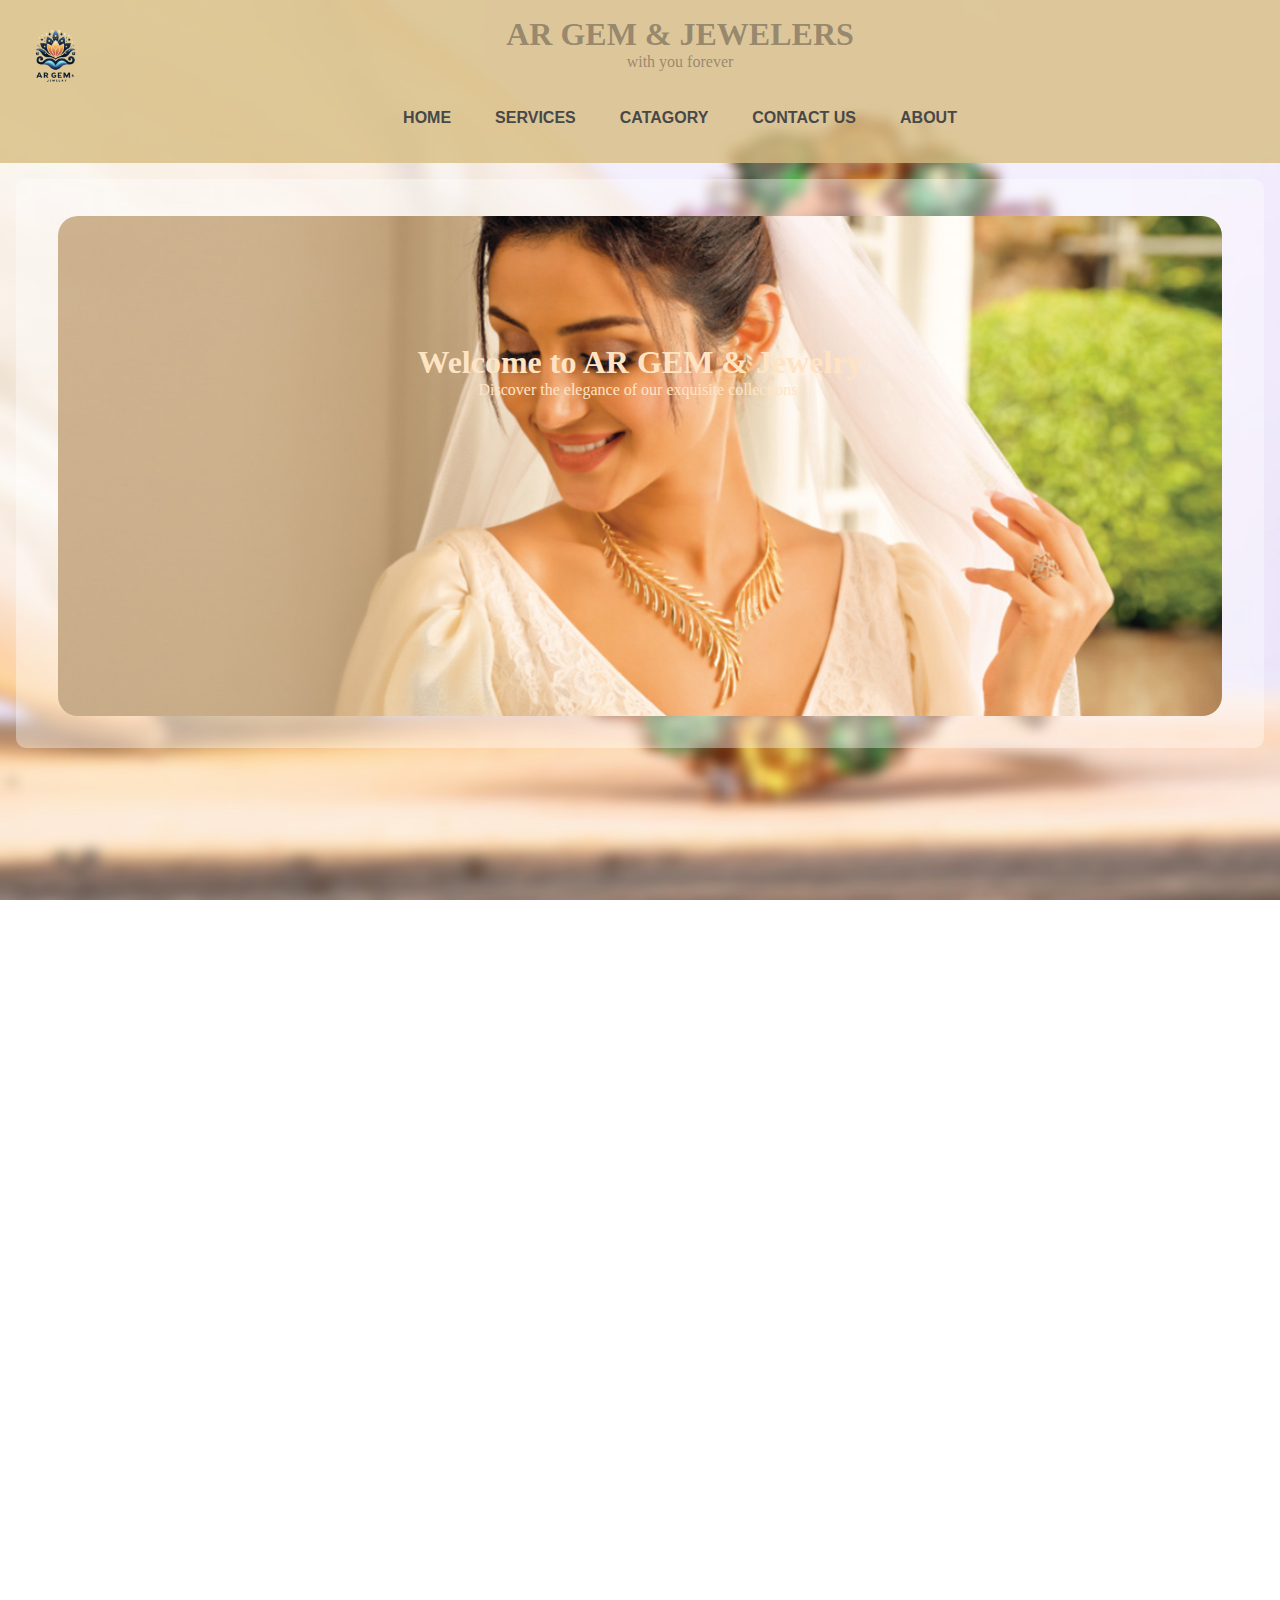
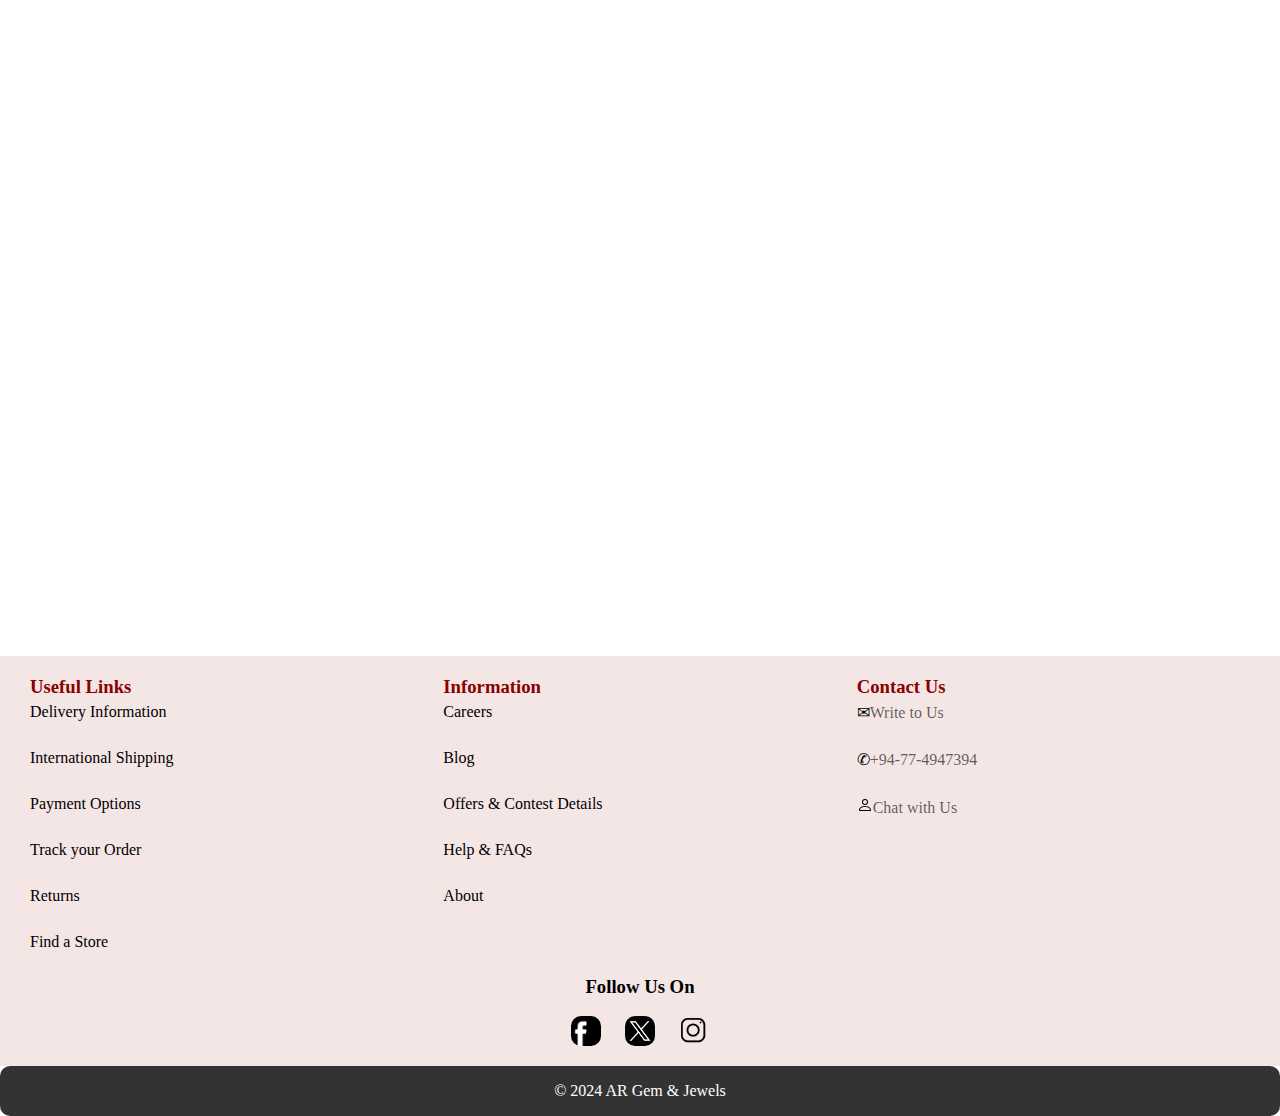
<file: html/index.html>
<!DOCTYPE html>
<html>
    <head>
        <meta charset="UTF-8">
        <meta name="viewport" content="width=device-width, initial-scale=1.0" >

        <title>Exclusive collactions</title>
        <link rel="icon" href="IMG/AR GEM & Jewelry.png">
        <link rel="stylesheet" href="styles/styles.css">


</head>

<body>
    <header><a href="index.html">
        <img class="logo" src="IMG/AR GEM & Jewelry2.PNG" width="80" height="80" ></a>
     <h1><a class="headlink" href="index.html"> AR GEM & JEWELERS</a></h1>
     <p> with you forever</p>
     <br>
     <nav>
        <div class="hamburger-menu" onclick="toggleMenu()">☰</div>
        <div class="menu">
    <div class="tt"><b>
        <a class="menue" href="index.html">HOME </a>
        <a class="menue" href="services.html">SERVICES</a>
        <a class="menue" href="cato.html">CATAGORY</a>
        <a class="menue" href="contact.html">CONTACT US</a>
        <a class="menue" href="about.html">ABOUT</a></b>
    </div>


    
          
    </div>
    </nav>
            </header>
            <section class="hmall">
            <section class="homepg">
                <h1>Welcome to AR GEM & Jewelry</h1>
                <p>Discover the elegance of our exquisite collections.</p>

            </section>
            </section>
            <section class="hmall">
                <section class="hmall" id="items"><b>
                    <section class="abc">
                    <div class="options">
                        <img src="IMG/ring2.jpg">
                        <h2>Rings</h2>
                        <p>Timeless elegance.</p>
                        <a href="https://www.kalyanjewellers.net/categories/rings.php"  target="_blank">LEARN MORE</a>
                    </div>
                    <div class="options">
                        <img src="IMG/necle1.jpg" alt="Bracelets">
                        <h2>Necklaces</h2>
                        <p>Bold, refined luxury.</p>
                        <a href="https://www.kalyanjewellers.net/Jewellery/Necklace/"  target="_blank">LEARN MORE</a>
                    </div>

                    <div class="options">
                        <img src="IMG/ear.jpg" alt="Bracelets">
                        <h2>Ear Rings</h2>
                        <p>Enhance your beauty</p>
                        <a href="https://us.pandora.net/en/earrings/earrings/#navigation"  target="_blank">LEARN MORE</a>
                    </div>


                    <div class="options">
                        <img src="IMG/shopall.jpg" alt="brid jpg">
                        <h2>shop all</h2>
                        <p></p><br>
                        <a href="cato.html" target="_blank">EXPLOAR ALL</a>
                    </div>
                    </section></b>
                </section>
            </section>
            
            



            <section class="upperfoot">
    
                <section id="collections2"><a class="a2" href="cato.html">
                    <h2>Our Collections</h2></a>
                
                </section>
            
                <section id="services"><a class="a2" href="services.html">
                    <h2>Services</h2></a>
                    <!-- Services information here -->
                </section>
            
                <section id="contact"><a class="a2" href="contact.html">
                    <h2>Contact Us </h2> </a>
                    
                </section>
                </section>




    <div class="footer2">
        <div class="footer-column">
            <h3>Useful Links</h3>
            <ul>
                <li><a href="#" class="hov">Delivery Information</a></li><br>
                <li><a href="#"class="hov">International Shipping</a></li><br>
                <li><a href="#"class="hov">Payment Options</a></li><br>
                <li><a href="#"class="hov">Track your Order</a></li><br>
                <li><a href="#"class="hov">Returns</a></li><br>
                <li><a href="https://www.google.lk/search?q=jewellery+shops+in+sri+lanka&sca_esv=34e05643fe6f2863&sxsrf=ADLYWIKlvpkDbu3PENb4OrTQDhilzeX4jQ%3A1733428943898&source=hp&ei=zwZSZ4rpNMS5seMP26zxsQY&iflsig=AL9hbdgAAAAAZ1IU34Co8vzGs9GIa9bJzq5sE6fzNObU&oq=jew&gs_lp=[base64]&sclient=gws-wiz"   target="_blank" class="hov">Find a Store</a></li>
            </ul>
        </div>
        <div class="footer-column">
            <h3>Information</h3>
            <ul>
                <li><a href="#" class="hov">Careers</a></li><br>
                <li><a href="about.html" class="hov">Blog</a></li><br>
                <li><a href="cato.html" class="hov">Offers & Contest Details</a></li><br>
                <li><a href="contact.html" class="hov">Help & FAQs</a></li><br>
                <li><a href="about.html"class="hov">About </a></li>
            </ul>
        </div>
        <div class="footer-column contact-info">
            <h3>Contact Us</h3>
            <div>✉<a href="mailto:m.i.abdulrahmanar@gmail.com">Write to Us</a></div><br>
            <div>✆<a href="tel:+94774947394">+94-77-4947394</a></div><br>
            <div><svg xmlns="http://www.w3.org/2000/svg" width="16" height="16" fill="currentColor" class="bi bi-person" viewBox="0 0 16 16">
                <path d="M8 8a3 3 0 1 0 0-6 3 3 0 0 0 0 6m2-3a2 2 0 1 1-4 0 2 2 0 0 1 4 0m4 8c0 1-1 1-1 1H3s-1 0-1-1 1-4 6-4 6 3 6 4m-1-.004c-.001-.246-.154-.986-.832-1.664C11.516 10.68 10.289 10 8 10s-3.516.68-4.168 1.332c-.678.678-.83 1.418-.832 1.664z"/>
              </svg><a href="https://wa.me/qr/WGHHO5CZQVMCH1" target="_blank">Chat with Us</a></div><br>
        </div>
     
    </div>
    <div class="social-media1">
        <h3>Follow Us On</h3><br>
        <a href="https://www.facebook.com/share/1TshUhyvDM/?mibextid=kFxxJD" target="_blank"><img src="IMG/fb.jpg" alt="Facebook"></a>
        <a href="https://www.threads.net/@abdul_rahman_ibrahm?igshid=MGUxYzgxM2YwYQ==" target="_blank"><img src="IMG/twirt.jpg" alt="Twitter"></a>
        <a href="https://www.instagram.com/abdul_rahman_ibrahm/" target="_blank"><img src="IMG/insta icon.png" alt="Instagram"></a>
    </div>
                        
            <footer>
                <p>© 2024 AR Gem & Jewels</p>
            </footer>
            <script src="jawascripts/script.js"></script>  
        </body>
</html>
</file>
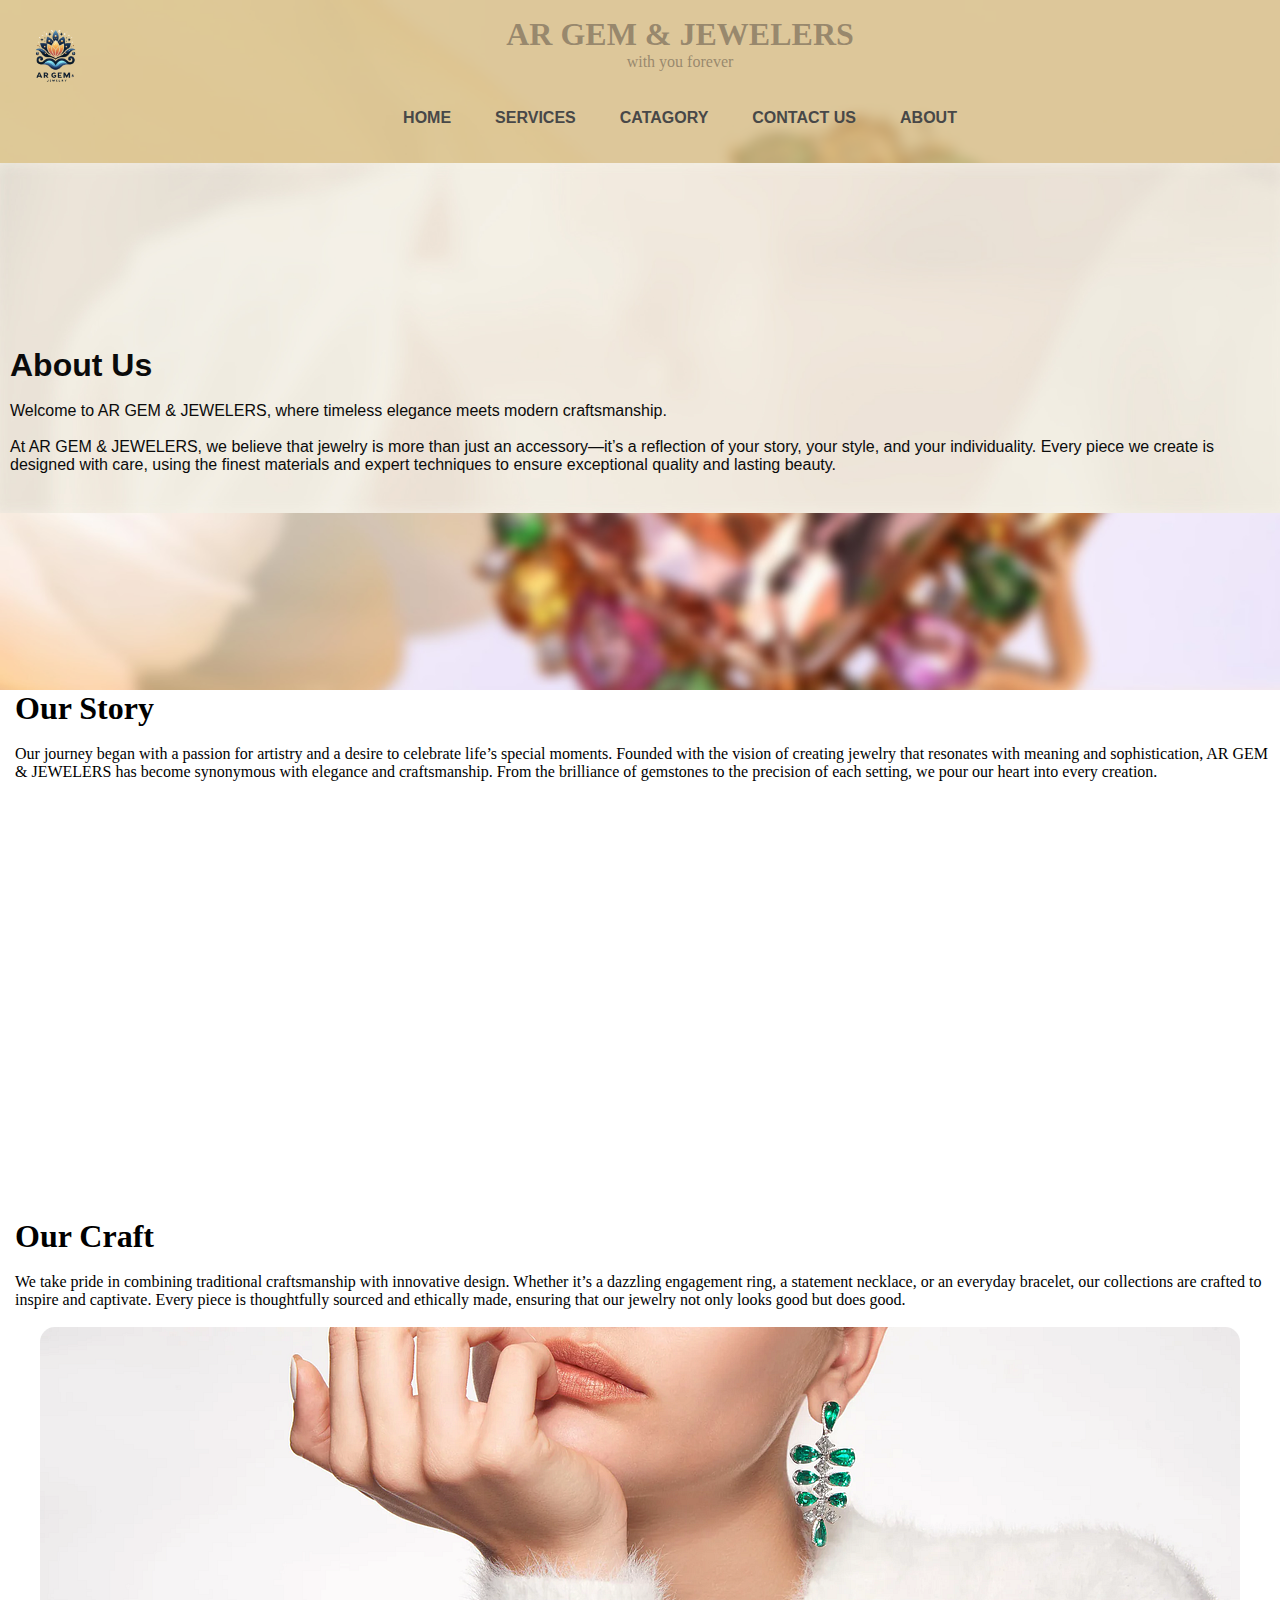
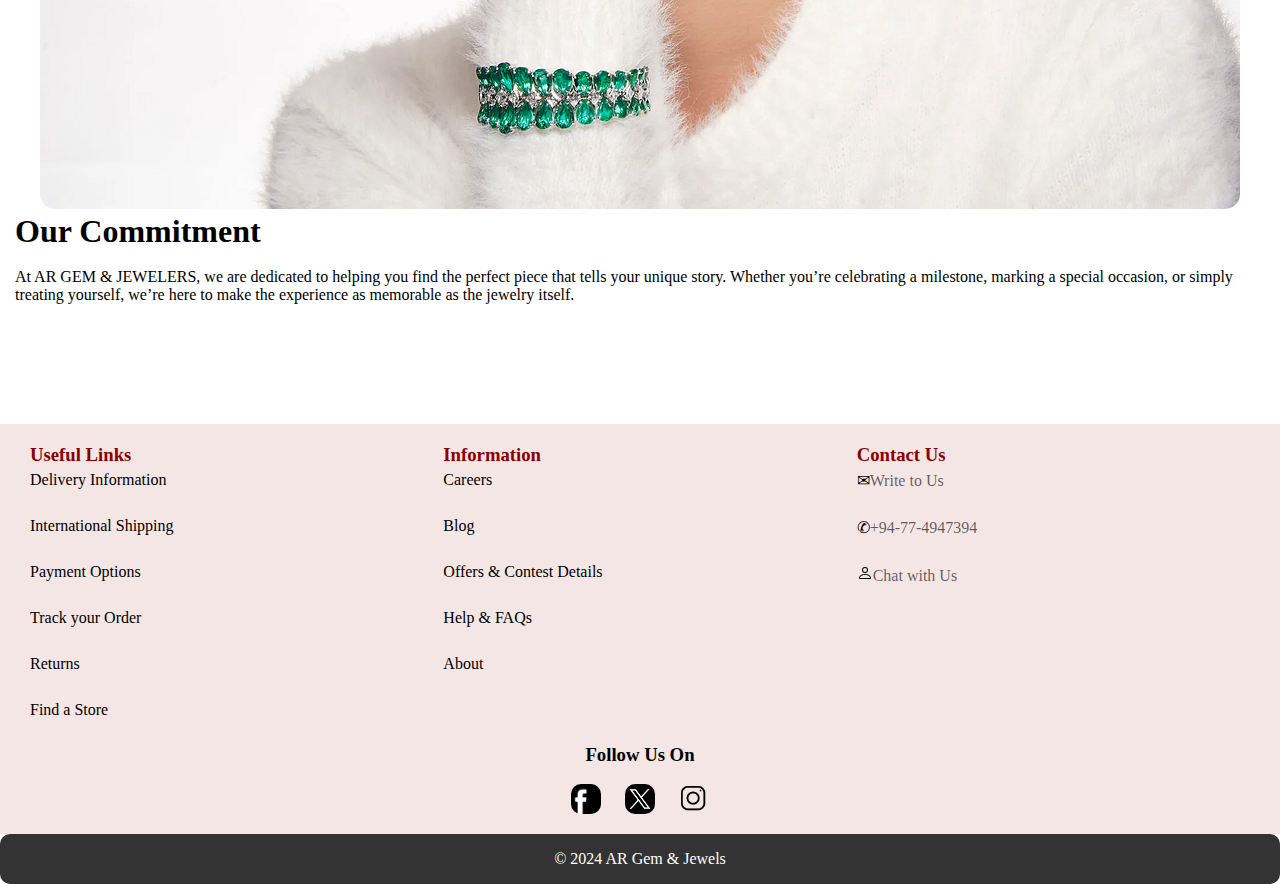
<file: html/about.html>
<!DOCTYPE html>
<html>
    <head>
         <meta charset="UTF-8">
        <meta name="viewport" content="width=device-width, initial-scale=1.0" >

        <title>
            Exclusive Collections
        </title>
        <link rel="stylesheet" href="styles/styles.css">
        <link rel="icon" href="IMG/AR GEM & Jewelry.png">

    </head>

        <body>
            <header><a href="index.html">
                <img class="logo" src="IMG/AR GEM & Jewelry2.PNG" width="80" height="80"></a>
                <h1><a class="headlink" href="index.html"> AR GEM & JEWELERS</a></h1>
                <p> with you forever</p>
                <br>
                <nav>
                    <div class="hamburger-menu" onclick="toggleMenu()">☰</div>
                    <div class="menu">
                <div class="tt"><b>
                    <a class="menue" href="index.html">HOME </a>
                    <a class="menue" href="services.html">SERVICES</a>
                    <a class="menue" href="cato.html">CATAGORY</a>
                    <a class="menue" href="contact.html">CONTACT US</a>
                    <a class="menue" href="about.html">ABOUT</a></b>
                </div>
                      
                </div>
                </nav>
            </header>


            <div><img src="IMG/Product-Category-Banner-1920x533-1.jpg" height="350px"
                width="100%">
                <section class="aboutcont">
                    <h1 style="
                    margin-top: 10px;">About Us
                    </h1><br>
                    
                    <p >Welcome to AR GEM & JEWELERS, where timeless elegance meets modern craftsmanship.
                    </p><br>
                    <p>
                        At AR GEM & JEWELERS, we believe that jewelry is more than just an accessory—it’s a reflection of your story, your style, and your individuality. Every piece we create is designed with care, using the finest materials and expert techniques to ensure exceptional quality and lasting beauty.

                    </p>
                </section></div><br><br>

                <section class="aboutstory">

                    <h1>
                        Our Story

                    </h1><br>
                    <p>
                        Our journey began with a passion for artistry and a desire to celebrate life’s special moments.
                         Founded with the vision of creating jewelry that resonates with meaning and sophistication, AR GEM & JEWELERS has become synonymous with elegance and craftsmanship. From the brilliance of gemstones to the precision of each setting, we pour our heart into every creation.

                    </p><br>
                    <div class="yt">
                    <iframe  width="760" height="415" src="https://www.youtube.com/embed/ZVOk684P_9g?si=Ivavuz2HLyU8yBX6" title="YouTube video player" frameborder="0" allow="accelerometer; autoplay; clipboard-write; encrypted-media; gyroscope; picture-in-picture; web-share" referrerpolicy="strict-origin-when-cross-origin" allowfullscreen></iframe>
               <br></div>


                    <h1>
                        Our Craft

                    </h1><br>
                    <p>We take pride in combining traditional craftsmanship with innovative design. Whether it’s a dazzling engagement ring, a statement necklace, or an everyday bracelet, our collections are crafted to inspire and captivate. Every piece is thoughtfully sourced and ethically made, ensuring that our jewelry not only looks good but does good.
                    </p><br><div class="ourcraft">
                    <img src="IMG/b.png" style="border-radius: 15px;">
                    </div>

                    <h1>
                        Our Commitment

                    </h1><br>
                    <p>
                        At AR GEM & JEWELERS, we are dedicated to helping you find the perfect piece that tells your unique story. Whether you’re celebrating a milestone, marking a special occasion, or simply treating yourself, we’re here to make the experience as memorable as the jewelry itself.
                        
                        
                    </p><br><br>
                </section>

                </section>



           
            <section class="upperfoot">
    
                <section id="collections2"><a class="a2" href="cato.html">
                    <h2>Our Collections</h2></a>
                
                </section>
            
                <section id="services"><a class="a2" href="services.html">
                    <h2>Services</h2></a>
                    <!-- Services information here -->
                </section>
            
                <section id="contact"><a class="a2" href="contact.html">
                    <h2>Contact Us </h2> </a>
                    
                </section>
                </section>


                <div class="footer2">
                    <div class="footer-column">
                        <h3>Useful Links</h3>
                        <ul>
                            <li><a href="#" class="hov">Delivery Information</a></li><br>
                            <li><a href="#"class="hov">International Shipping</a></li><br>
                            <li><a href="#"class="hov">Payment Options</a></li><br>
                            <li><a href="#"class="hov">Track your Order</a></li><br>
                            <li><a href="#"class="hov">Returns</a></li><br>
                            <li><a href="#"class="hov">Find a Store</a></li>
                        </ul>
                    </div>
                    <div class="footer-column">
                        <h3>Information</h3>
                        <ul>
                            <li><a href="#" class="hov">Careers</a></li><br>
                            <li><a href="about.html" class="hov">Blog</a></li><br>
                            <li><a href="cato.html" class="hov">Offers & Contest Details</a></li><br>
                            <li><a href="contact.html" class="hov">Help & FAQs</a></li><br>
                            <li><a href="index.html"class="hov">About </a></li>
                        </ul>
                    </div>
                    <div class="footer-column contact-info">
                        <h3>Contact Us</h3>
                        <div>✉<a href="mailto:m.i.abdulrahmanar@gmail.com">Write to Us</a></div><br>
                        <div>✆<a href="tel:+94774947394">+94-77-4947394</a></div><br>
                        <div><svg xmlns="http://www.w3.org/2000/svg" width="16" height="16" fill="currentColor" class="bi bi-person" viewBox="0 0 16 16">
                            <path d="M8 8a3 3 0 1 0 0-6 3 3 0 0 0 0 6m2-3a2 2 0 1 1-4 0 2 2 0 0 1 4 0m4 8c0 1-1 1-1 1H3s-1 0-1-1 1-4 6-4 6 3 6 4m-1-.004c-.001-.246-.154-.986-.832-1.664C11.516 10.68 10.289 10 8 10s-3.516.68-4.168 1.332c-.678.678-.83 1.418-.832 1.664z"/>
                          </svg><a href="https://wa.me/qr/WGHHO5CZQVMCH1" target="_blank">Chat with Us</a></div><br>
                    </div>
                 
                </div>
    <div class="social-media1">
        <h3>Follow Us On</h3><br>
        <a href="https://www.facebook.com/share/1TshUhyvDM/?mibextid=kFxxJD" target="_blank"><img src="IMG/fb.jpg" alt="Facebook"></a>
        <a href="https://www.threads.net/@abdul_rahman_ibrahm?igshid=MGUxYzgxM2YwYQ==" target="_blank"><img src="IMG/twirt.jpg" alt="Twitter"></a>
        <a href="https://www.instagram.com/abdul_rahman_ibrahm/" target="_blank"><img src="IMG/insta icon.png" alt="Instagram"></a>
    </div>
            
            <footer>
                <p>© 2024 AR Gem & Jewels</p>
            </footer>
        
           <script src="jawascripts/script.js"></script>    
        </body>

</html>
</file>
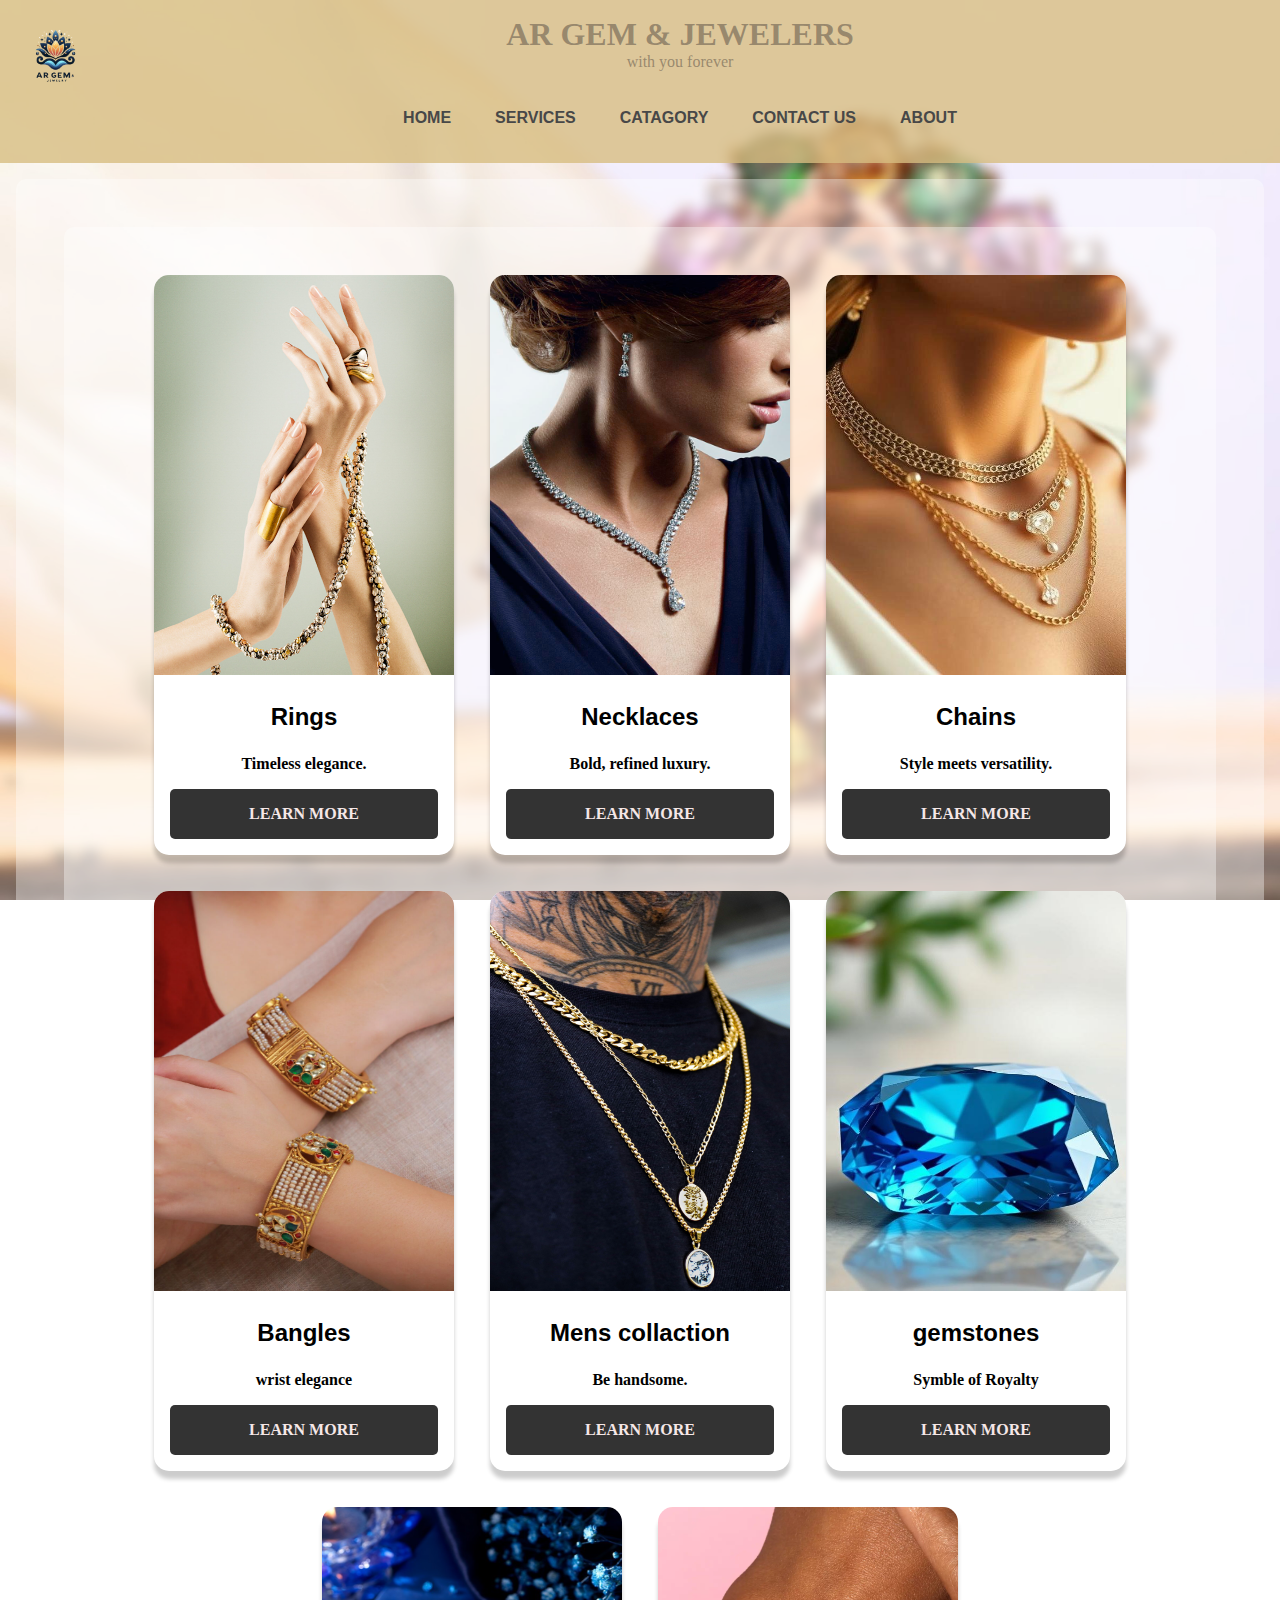
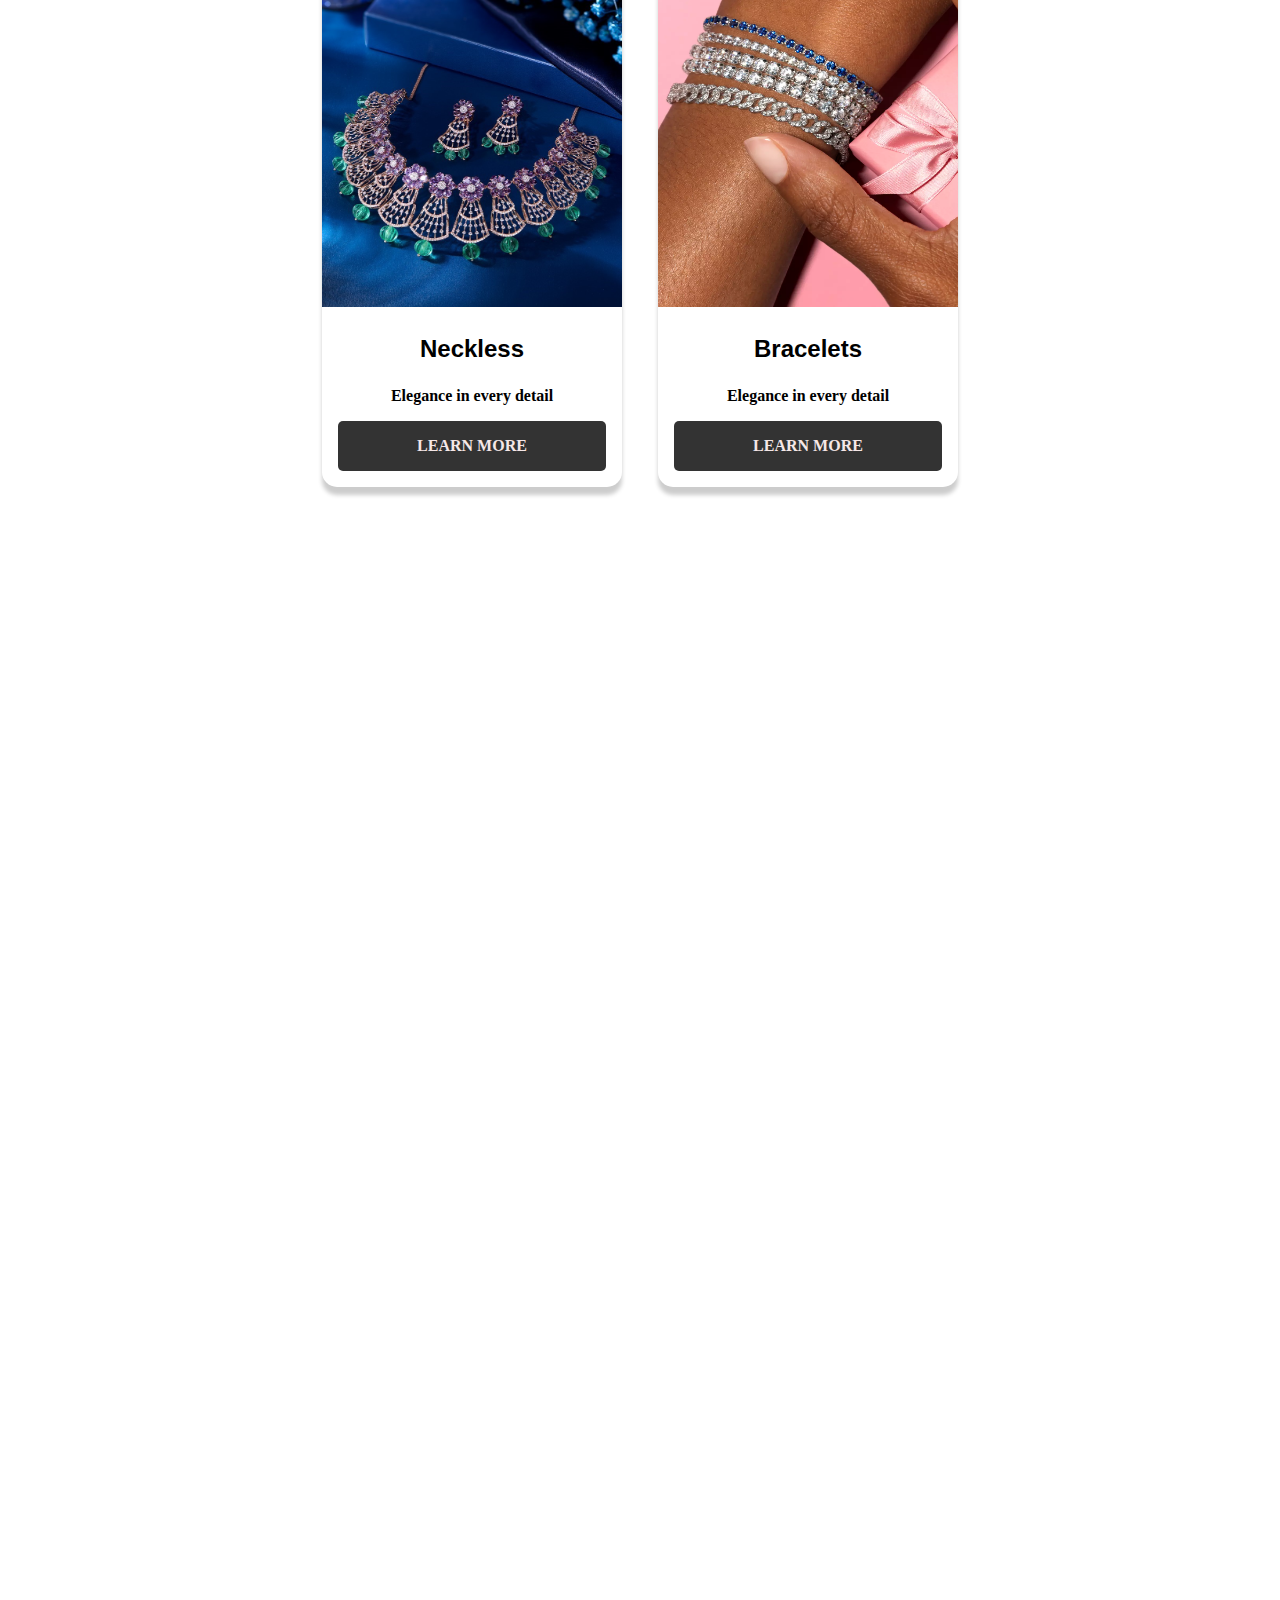
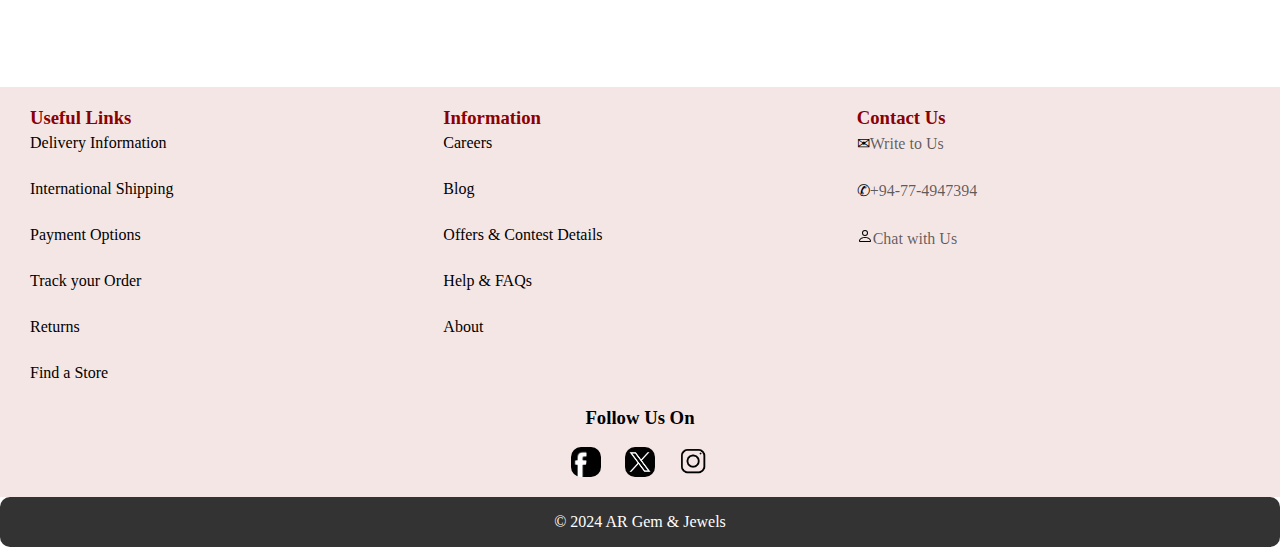
<file: html/cato.html>
<!DOCTYPE html>
<html>
    <head>
        <meta charset="UTF-8">
        <meta name="viewport" content="width=device-width, initial-scale=1.0" >

        <title>
            Exclusive Collections
        </title>
        <link rel="icon" href="IMG/AR GEM & Jewelry.png">
        <link rel="stylesheet" href="styles/styles.css">

        </head>

        <body>
            <header><a href="index.html">
                <img class="logo" src="IMG/AR GEM & Jewelry2.PNG" width="80" height="80"></a>
                <h1><a class="headlink" href="index.html"> AR GEM & JEWELERS</a></h1>
                <p> with you forever</p>
                <br>
                <nav>
                    <div class="hamburger-menu" onclick="toggleMenu()">☰</div>
                    <div class="menu">
                <div class="tt"><b>
                    <a class="menue" href="index.html">HOME </a>
                    <a class="menue" href="services.html">SERVICES</a>
                    <a class="menue" href="cato.html">CATAGORY</a>
                    <a class="menue" href="contact.html">CONTACT US</a>
                    <a class="menue" href="about.html">ABOUT</a></b>
                </div>
                      
                </div>
                </nav>
            </header>
            <section class="hmall">
                <section class="hmall" id="items"><b>
                    <section class="abc">
                    <div class="options">
                        <img src="IMG/Eydis-Einarsdottir-model-photography.png">
                        <h2>Rings</h2>
                        <p>Timeless elegance.</p>
                        <a href="https://www.kalyanjewellers.net/Jewellery/Necklace/" target="_blank">LEARN MORE</a>
                    </div>
                    <div class="options">
                        <img src="IMG/-diamond-necklaces.jpg" alt="Bracelets">
                        <h2>Necklaces</h2>
                        <p>Bold, refined luxury.</p>
                        <a href="https://www.kalyanjewellers.net/Jewellery/Necklace/" target="_blank">LEARN MORE</a>
                    </div>
                    <div class="options">
                        <img src="IMG/ai.JPG" alt="Chains">
                        <h2>Chains</h2>
                        <p>Style meets versatility.</p>
                        <a href="https://www.kalyanjewellers.net/categories/chains.php" target="_blank">LEARN MORE</a>
                    </div>
                    <div class="options">
                        <img src="IMG/ban.jpg" alt="Bangles" >
                        <h2> Bangles</h2>
                        <p>wrist elegance</p>
                        <a href="#" target="_blank"> LEARN MORE</a>
                    </div>
                    <div class="options">
                        <img src="IMG/men.jpg" alt="ring img">
                        <h2>Mens collaction</h2>
                        <p>Be   handsome.</p>
                        <a href="https://www.kalyanjewellers.net/categories/rings.php" target="_blank">LEARN MORE</a>
                    </div> 
                    <div class="options">
                        <img src="IMG/gem ai.jpeg" alt="ring img">
                        <h2>gemstones</h2>
                        <p>Symble of Royalty</p>
                        <a href="https://www.kalyanjewellers.net/categories/rings.php" target="_blank">LEARN MORE</a>
                    </div>
                    <div class="options">
                        <img src="IMG/necle1.jpg" alt="ring img">
                        <h2>Neckless</h2>
                        <p>Elegance in every detail</p>
                        <a href="https://www.kalyanjewellers.net/categories/rings.php" target="_blank">LEARN MORE</a>
                    </div>
                    <div class="options">
                        <img src="IMG/download.jpg" alt="ring img">
                        <h2>Bracelets</h2>
                        <p>Elegance in every detail</p>
                        <a href="https://www.kalyanjewellers.net/categories/rings.php" target="_blank">LEARN MORE</a>
                    </div>
                
                    
                    </section></b>
                </section>

            
            </section>

            <section class="catobg">
                <br>
                <h2>Our Best Sellers</h2>
                <br>
            <section class="bestsellall">
                <div class="bestsell">
                    <img src="IMG/nec.png" >
                    <br>
                    <h2>Nackless</h2>
                    <br>
                    <p>Diamond Necklaces</p>
                    <br>
                   <b> <p class="bestselllearn"><a href="#">VIEW DETAILS</a></p></b>

                </div>
                <div class="bestsell">
                    <img src="IMG/ri.png" >
                    <br>
                    <h2>Rings</h2>
                    <br>
                    <p>Engagment Rings</p>
                    <br>
                   <b> <p class="bestselllearn"><a href="#">VIEW DETAILS</a></p></b>

                </div>
                <div class="bestsell">
                    <img src="IMG/chain.PNG" >
                    <br>
                    <h2>Chains</h2>
                    <br>
                    <p>Diamond chain</p>
                    <br>
                   <b> <p class="bestselllearn" ><a href="#">VIEW DETAILS</a></p></b>

                </div>
                <div class="bestsell">
                    <img src="IMG/wat.png" >
                    <br>
                    <h2>Watches</h2>
                    <br>
                    <p>Diamond Watches</p>
                    <br>
                   <b> <p class="bestselllearn" ><a href="#">VIEW DETAILS</a></p></b>

                </div>
                
            </section>
            </section>
            <br><br>


            <section class="upperfoot">
    
                <section id="collections2"><a class="a2" href="cato.html">
                    <h2>Our Collections</h2></a>
                
                </section>
            
                <section id="services"><a class="a2" href="services.html">
                    <h2>Services</h2></a>
                    <!-- Services information here -->
                </section>
            
                <section id="contact"><a class="a2" href="contact.html">
                    <h2>Contact Us </h2> </a>
                    
                </section>
                </section>


                <div class="footer2">
                    <div class="footer-column">
                        <h3>Useful Links</h3>
                        <ul>
                            <li><a href="#" class="hov">Delivery Information</a></li><br>
                            <li><a href="#"class="hov">International Shipping</a></li><br>
                            <li><a href="#"class="hov">Payment Options</a></li><br>
                            <li><a href="#"class="hov">Track your Order</a></li><br>
                            <li><a href="#"class="hov">Returns</a></li><br>
                            <li><a href="https://www.google.lk/search?q=jewellery+shops+in+sri+lanka&sca_esv=34e05643fe6f2863&sxsrf=ADLYWIKlvpkDbu3PENb4OrTQDhilzeX4jQ%3A1733428943898&source=hp&ei=zwZSZ4rpNMS5seMP26zxsQY&iflsig=AL9hbdgAAAAAZ1IU34Co8vzGs9GIa9bJzq5sE6fzNObU&oq=jew&gs_lp=[base64]&sclient=gws-wiz"   target="_blank" class="hov">Find a Store</a></li>
                        </ul>
                    </div>
                    <div class="footer-column">
                        <h3>Information</h3>
                        <ul>
                            <li><a href="#" class="hov">Careers</a></li><br>
                            <li><a href="about.html" class="hov">Blog</a></li><br>
                            <li><a href="cato.html" class="hov">Offers & Contest Details</a></li><br>
                            <li><a href="contact.html" class="hov">Help & FAQs</a></li><br>
                            <li><a href="index.html"class="hov">About </a></li>
                        </ul>
                    </div>
                    <div class="footer-column contact-info">
                        <h3>Contact Us</h3>
                        <div>✉<a href="mailto:m.i.abdulrahmanar@gmail.com">Write to Us</a></div><br>
                        <div>✆<a href="tel:+94774947394">+94-77-4947394</a></div><br>
                        <div><svg xmlns="http://www.w3.org/2000/svg" width="16" height="16" fill="currentColor" class="bi bi-person" viewBox="0 0 16 16">
                            <path d="M8 8a3 3 0 1 0 0-6 3 3 0 0 0 0 6m2-3a2 2 0 1 1-4 0 2 2 0 0 1 4 0m4 8c0 1-1 1-1 1H3s-1 0-1-1 1-4 6-4 6 3 6 4m-1-.004c-.001-.246-.154-.986-.832-1.664C11.516 10.68 10.289 10 8 10s-3.516.68-4.168 1.332c-.678.678-.83 1.418-.832 1.664z"/>
                          </svg><a href="https://wa.me/qr/WGHHO5CZQVMCH1" target="_blank">Chat with Us</a></div><br>
                    </div>
                 
                </div>
    <div class="social-media1">
        <h3>Follow Us On</h3><br>
        <a href="https://www.facebook.com/share/1TshUhyvDM/?mibextid=kFxxJD" target="_blank"><img src="IMG/fb.jpg" alt="Facebook"></a>
        <a href="https://www.threads.net/@abdul_rahman_ibrahm?igshid=MGUxYzgxM2YwYQ==" target="_blank"><img src="IMG/twirt.jpg" alt="Twitter"></a>
        <a href="https://www.instagram.com/abdul_rahman_ibrahm/" target="_blank"><img src="IMG/insta icon.png" alt="Instagram"></a>
    </div>
            
            <footer>
                <p>© 2024 AR Gem & Jewels</p>
            </footer>
        
           <script src="jawascripts/script.js"></script> 
        </body>
    
</html>
</file>
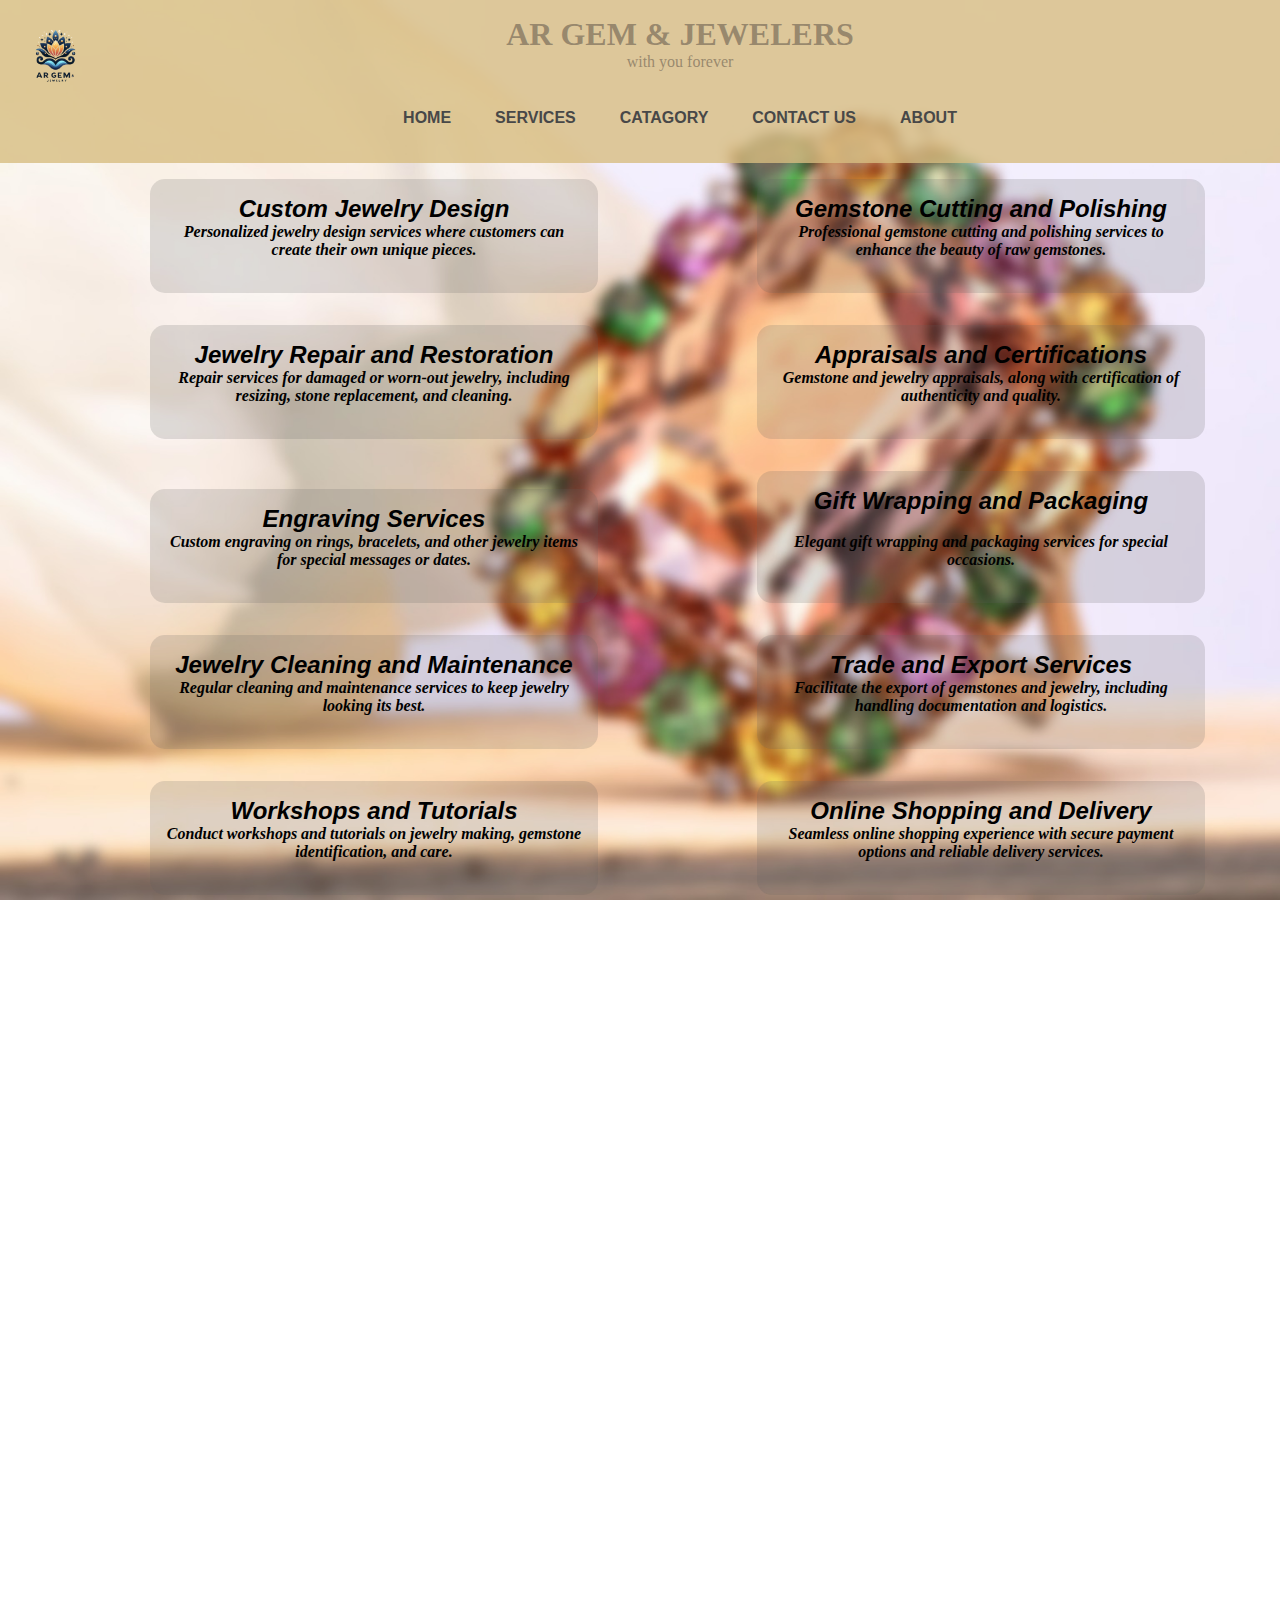
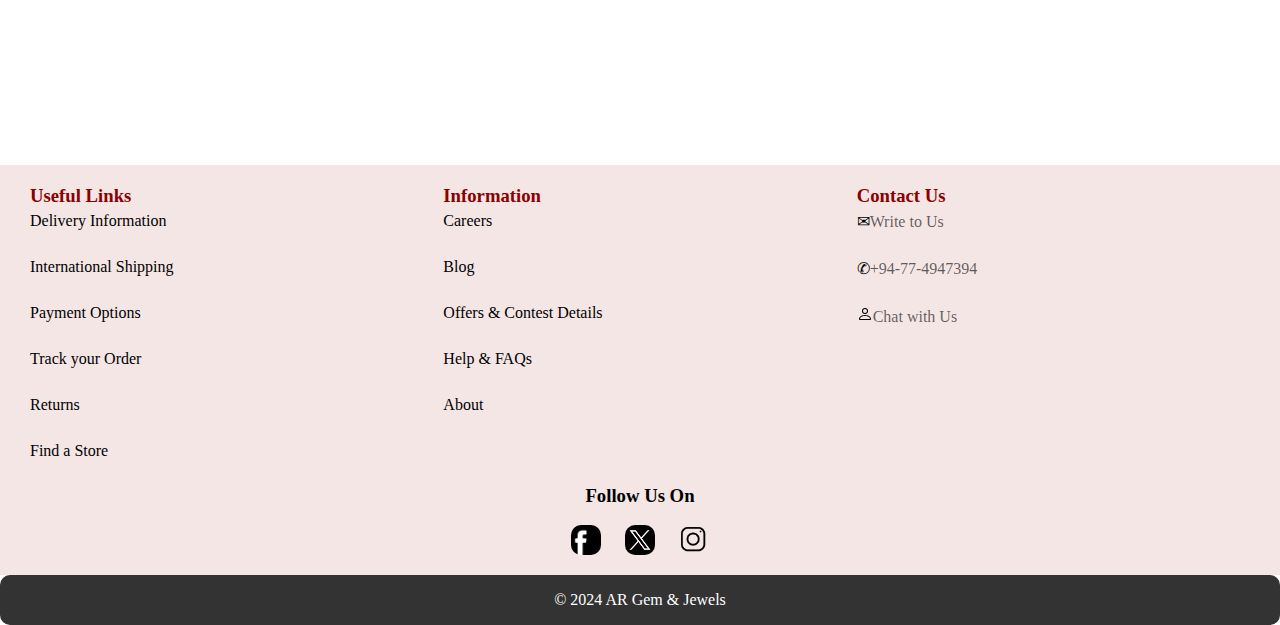
<file: html/services.html>
<!DOCTYPE html>
<html>
    <head>
        <meta charset="UTF-8">
        <meta name="viewport" content="width=device-width, initial-scale=1.0" >

        <title>Exclusive collactions</title>
        <link rel="icon" href="IMG/AR GEM & Jewelry.png">
        <link rel="stylesheet" href="styles/styles.css">


</head>

<body>
    <header><a href="index.html">
        <img class="logo" src="IMG/AR GEM & Jewelry2.PNG" width="80" height="80" ></a>
     <h1><a class="headlink" href="index.html"> AR GEM & JEWELERS</a></h1>
     <p> with you forever</p>
     <br>
     <nav>
        <div class="hamburger-menu" onclick="toggleMenu()">☰</div>
        <div class="menu">
    <div class="tt"><b>
        <a class="menue" href="index.html">HOME </a>
        <a class="menue" href="services.html">SERVICES</a>
        <a class="menue" href="cato.html">CATAGORY</a>
        <a class="menue" href="contact.html">CONTACT US</a>
        <a class="menue" href="about.html">ABOUT</a></b>
    </div>
          
    </div>
    </nav>

    </header>
    
    
                <main><i class="textpop"><b>
                    <section class="servicclass">
                        <h2 class="test">Custom Jewelry Design</h2>
                        <p>Personalized jewelry design services where customers can create their own unique pieces.</p><br>
                    </section>
                    <section class="servicclass">
                        <h2>Gemstone Cutting and Polishing</h2>
                        <p>Professional gemstone cutting and polishing services to enhance the beauty of raw gemstones.</p><br>
                    </section>
                    <section class="servicclass">
                        <h2>Jewelry Repair and Restoration</h2>
                        <p>Repair services for damaged or worn-out jewelry, including resizing, stone replacement, and cleaning.</p><br>
                    </section>
                    <section class="servicclass">
                        <h2>Appraisals and Certifications</h2>
                        <p>Gemstone and jewelry appraisals, along with certification of authenticity and quality.</p><br>
                    </section>
                    <section class="servicclass">
                        <h2>Engraving Services</h2>
                        <p>Custom engraving on rings, bracelets, and other jewelry items for special messages or dates.</p><br>
                    </section>
                    <section class="servicclass">
                        <h2>Gift Wrapping and Packaging</h2><br>
                        <p>Elegant gift wrapping and packaging services for special occasions.</p><br>
                    </section>
                    <section class="servicclass">
                        <h2>Jewelry Cleaning and Maintenance</h2>
                        <p>Regular cleaning and maintenance services to keep jewelry looking its best.</p><br>
                    </section>
                    <section class="servicclass">
                        <h2>Trade and Export Services</h2>
                        <p>Facilitate the export of gemstones and jewelry, including handling documentation and logistics.</p><br>
                    </section>
                    <section class="servicclass">
                        <h2>Workshops and Tutorials</h2>
                        <p>Conduct workshops and tutorials on jewelry making, gemstone identification, and care.</p><br>
                    </section>
                    <section class="servicclass">
                        <h2>Online Shopping and Delivery</h2>
                        <p>Seamless online shopping experience with secure payment options and reliable delivery services.</p><br>
                    </section>
                      </b> </i>
                      <section class="services">
                        <h2>Our Exclusive Services</h2>
                        <p>Explore our range of premium gem and jewelry services tailored to bring out the beauty in every piece.</p>

                        <!--other service-->
                  
                        <div class="service">
                          <h3>Custom Jewelry Design</h3>
                          <p>Collaborate with our expert designers to create a unique piece that reflects your style. We work with you every step of the way to bring your vision to life.</p>
                          <p><strong>Starting Price:</strong> $500</p>
                        </div>
                  
                        <div class="service">
                          <h3>Gemstone Resizing and Resetting</h3>
                          <p>We resize and reset gemstones in existing jewelry to fit perfectly or create a refreshed look. This service includes a full polish and cleaning.</p>
                          <p><strong>Starting Price:</strong> $150</p>
                        </div>
                  
                        <div class="service">
                          <h3>Jewelry Repair & Restoration</h3>
                          <p>Restore the original luster of your treasured pieces. Our repair services include resizing, prong re-tipping, and clasp replacement.</p>
                          <p><strong>Starting Price:</strong> $75</p>
                        </div>
                  
                        <div class="service">
                          <h3>Engraving</h3>
                          <p>Add a personal touch to your jewelry with our engraving service. Ideal for rings, bracelets, and pendants.</p>
                          <p><strong>Price:</strong> $50 per item</p>
                        </div>
                  
                        <div class="service">
                          <h3>Jewelry Cleaning & Inspection</h3>
                          <p>Maintain the brilliance of your jewelry with our professional cleaning and inspection services. We ensure every piece is checked for wear and tear.</p>
                          <p><strong>Price:</strong> $25 per item</p>
                        </div>
                  
                      
                </main>
                
    </header> 
    <section class="upperfoot">
    
    <section id="collections2"><a class="a2" href="cato.html">
        <h2>Our Collections</h2></a>
    
    </section>

    <section id="services"><a class="a2" href="services.html">
        <h2>Services</h2></a>
        <!-- Services information here -->
    </section>

    <section id="contact"><a class="a2" href="contact.html">
        <h2>Contact Us </h2> </a>
        
    </section>
    </section>


    <div class="footer2">
        <div class="footer-column">
            <h3>Useful Links</h3>
            <ul>
                <li><a href="#" class="hov">Delivery Information</a></li><br>
                <li><a href="#"class="hov">International Shipping</a></li><br>
                <li><a href="#"class="hov">Payment Options</a></li><br>
                <li><a href="#"class="hov">Track your Order</a></li><br>
                <li><a href="#"class="hov">Returns</a></li><br>
                <li><a href="#"class="hov">Find a Store</a></li>
            </ul>
        </div>
        <div class="footer-column">
            <h3>Information</h3>
            <ul>
                <li><a href="#" class="hov">Careers</a></li><br>
                <li><a href="about.html" class="hov">Blog</a></li><br>
                <li><a href="cato.html" class="hov">Offers & Contest Details</a></li><br>
                <li><a href="contact.html" class="hov">Help & FAQs</a></li><br>
                <li><a href="index.html"class="hov">About </a></li>
            </ul>
        </div>
        <div class="footer-column contact-info">
            <h3>Contact Us</h3>
            <div>✉<a href="mailto:m.i.abdulrahmanar@gmail.com">Write to Us</a></div><br>
            <div>✆<a href="tel:+94774947394">+94-77-4947394</a></div><br>
            <div><svg xmlns="http://www.w3.org/2000/svg" width="16" height="16" fill="currentColor" class="bi bi-person" viewBox="0 0 16 16">
                <path d="M8 8a3 3 0 1 0 0-6 3 3 0 0 0 0 6m2-3a2 2 0 1 1-4 0 2 2 0 0 1 4 0m4 8c0 1-1 1-1 1H3s-1 0-1-1 1-4 6-4 6 3 6 4m-1-.004c-.001-.246-.154-.986-.832-1.664C11.516 10.68 10.289 10 8 10s-3.516.68-4.168 1.332c-.678.678-.83 1.418-.832 1.664z"/>
              </svg><a href="https://wa.me/qr/WGHHO5CZQVMCH1" target="_blank">Chat with Us</a></div><br>
        </div>
     
    </div>
    <div class="social-media1">
        <h3>Follow Us On</h3><br>
        <a href="https://www.facebook.com/share/1TshUhyvDM/?mibextid=kFxxJD" target="_blank"><img src="IMG/fb.jpg" alt="Facebook"></a>
        <a href="https://www.threads.net/@abdul_rahman_ibrahm?igshid=MGUxYzgxM2YwYQ==" target="_blank"><img src="IMG/twirt.jpg" alt="Twitter"></a>
        <a href="https://www.instagram.com/abdul_rahman_ibrahm/" target="_blank"><img src="IMG/insta icon.png" alt="Instagram"></a>
    </div>


    <footer>
        <p>© 2024 AR Gem & Jewels</p>
    </footer>

    <script src="jawascripts/script.js"></script> 
</body>
    
</html>
</file>
<file: html/styles/styles.css>
*{
    margin: 0;
    box-sizing: border-box;
    padding: 0;
}

/*logo icon*/
.logo{
     float: left;
     border-radius: 20px;
     filter: opacity(30);
     
}

header{
    text-align: center;
    background-color: #d7bd80cb;
    color: #82745fc2;
    padding: 1em;
    
    
    

}

.menue{
    color: rgb(72, 72, 72);
    text-decoration:none;
    position: static;
    padding: 20px;
    display: inline-block;
    font-family: "Urbanist", sans-serif;
    
    


}



/*hamburger hidden on big disply*/

.hamburger-menu {
    display: none;
    font-size: 30px;
    cursor: pointer;
}





:hover.menue{
    transition-duration: 0.5s;
    background-color: #82745fc2;
    border-radius: 5%;
   transform: scale(1.1);
}
body{
    background-image: url(..//IMG/image.jpg);
    background-repeat: no-repeat;
    background-size: cover;
    background-attachment: fixed;
}

.homepg{
    background-image: url("..//IMG/bride.jpg");
    background-repeat: no-repeat;
    height: 500px;
    border-radius: 20px;
    text-align: center;
    padding: 8em;
    margin-top: 05px;
    background-size: cover;
    margin-left: 10px;
    margin-right: 10px;
    color: bisque;
}
/*link in header*/
.headlink{
    text-decoration: none;
    color:#82745fc2;
text-align: center;}




/*catogary page items start*/
 .options{
    display: inline-block;
    margin: 1em;
    background: #fff;
    border-radius: 15px;
    width: 300px;
    box-shadow: 0px 8px 4px rgb(0,0,0,0.2);
    overflow: hidden;
    transition: 0.4s;
    
   
    

}



/*js library animat*/


section {
    opacity: 0;
    transform: translateX(-50px);
    transition: opacity 0.6s ease-out, transform 0.6s ease-out;
}

section.slide-in {
    opacity: 1;
    transform: translateX(0);
}

.service {
    opacity: 0;
    transform: translateX(50px);
    transition: opacity 1.6s ease-out, transform 1.6s ease-out;
}

.service.slide-in-right {
    opacity: 1;
    transform: translateX(0);
}








.options a{
    display: block;
    text-decoration: none;
    background: #333;
    color: #f5e7e7;
    margin: 1em;
    padding: 1em;
    transition: background 0.5s ease;
    border-radius: 5px;


}
.options h2{
    padding: 1em 0em;
}
.options p{
    padding: 0em 1em;
}

.options img{
    width: 100%;
    height: 400px;

  
}
.hmall{
    padding: 2em;
    text-align: center;
    background: rgba(255, 255, 255, 0.372);
    margin: 1em;
    border-radius: 10px;
}
.options:hover {
    transform: scale(1.05);
}
.options a:hover{
    background: rgba(181, 69, 69, 0.5);
}

.catobg{
    background-color: #ffffff;
   

}

/*catogary finished*/






/* servises page only start */
.servicclass{
    text-align: center;
    background: rgba(95, 95, 95, 0.189);
    display:inline-block;
    margin: 1em;
    border-radius: 15px;
    min-height: 100px;
    padding: 1em;
    transition: 0.4s;
    margin-left: 150px;
    margin-right: 5px;
    max-width:35%;
    min-width: 35%;
    

}



.servicclass:hover{
    transform: scale(1.04);
}




.bestsell{
    display: inline-block;
    background: #9e9a9a61;
    padding: 1em;
    margin: 1em;
    border-radius: 15px;
    width: 300px;
    height: 300px;

}

.bestsell img{

    width: 200px;
    height: 250px;
    margin: 2em;
    transition: 0.4s;
}

.bestsell img:hover{
    transform: scale(1.3);
}
.bestsellall{
    margin-left: 30px;
}
h2{
    font-family: "Urbanist", sans-serif;
}
.bestselllearn a:hover{
    background: #030303;
    color: white;
    display: inline-block;
    transform: scale(1.3);
    transition: 0.4s;
    box-shadow: rgba(0, 8, 4, 0.5);
    border-radius: 5px;
    text-decoration: none;

}
.bestselllearn a {
    text-decoration: none;
    color: #000;
    height: 100%;
    
}




.services {
    max-width: 800px;
    margin: auto;
    padding: 1rem;
  }
  
  /* other service*/
  .service {
    border-bottom: 2px solid #ccc;
    padding: 1rem 0;
    display:inline-block;
    background-color: rgba(128, 128, 128, 0.091);
    width: 800px;
    padding: 1em;
    margin: 1em;
    margin-left: -5px;
    border-top-right-radius: 20px;
    border-bottom-left-radius: 20px;
    
  }
  
  .service h3 {
    color: #4A90E2;
  }

  /* servises page only end */
  

/*about page start*/













  .aboutcont{
    margin-left: 15px;
    margin: 0;
    font-family: "Urbanist", sans-serif;
    color: #0b0b0b;
    position: relative;
    bottom: 180px;
    margin-left: 10px;

  }
  .aboutstory{
    background: white;
    position: relative;
    /*
    bottom: 180px;
    */
    height:100%;
  }

  .aboutstory h1{
    margin-left: 15px;
  }

  .aboutstory p{
    margin-left: 15px;
  }
  .ourcraft{
    text-align: center;
    
    position: relative;
  }

 
  .yt{
    text-align: center; /*youtube ifram center cod*/
    
  }



  .a2{
    text-decoration: none;
    color: #333;
    text-align: center;
   
    
}

/*about page end*/


.collactions{
    display: inline-block;
    position:static;
}
.contact{
    display: inline-block;
    position: relative;
}

/* 1st foot*/
.upperfoot{
    background-color: rgba(250, 235, 215, 0.416);
    margin-bottom: 0%;
    margin-top: 0%;

}

    /*last Footer */
    footer {
        text-align: center;
        padding: 1em;
        background-color: #333;
        color: #fff;
        margin-top: 2em;
        position: relative;
        bottom: 0;
        width: 100%;
        border-radius: 10px;
     
    }

    .contactForm{
        text-align: center;
        display: flex;
        
    }





/*only on small screens*/

/* Responsive Styles */
 @media (max-width: 768px) 
{ .logo {
     float: none;
     
     margin: 0 auto; } 
     




     .hamburger-menu {
        display: block;
        width: 40px;
        position:relative;
        text-align: initial;
       
        
            }

    .menu {
        display: none;
        flex-direction: column;
        width: 100%;
        transition: ease 0.7s;
        position: relative;
    }

    .menu.show {
        display: flex;
        position: relative;
        transition: all ease;
       animation-delay: -1s ;
        height: 400px; /* Adjust based on the content */

    }

    .menue {
        width: 100%;
        text-align: left;
        padding: 10px 20px;
        margin-top: 15px;
       
        
      
    }




    .menu {
        display: none;
        flex-direction: column;
        height: 0;
        overflow: hidden;
        transition: height 0.9s ease-out;
    }
    
    .tt a {
        opacity: 0;
        transform: translateX(-50px);
        transition: opacity 0.5s ease-out, transform 0.9s ease-out;
    }
    
    .hamburger-menu {
        cursor: pointer;
        /* Add additional styles as needed */
    }
    






    
    





    .tt{
       margin-left: -8px;
        background-blend-mode: overlay;
        background-color: #5f595912;
        border-radius: 15px;
        

    }







.options {
     width: auto;
     margin: 10px 0;
      
    }

 .homepg {
    
      padding: 4em; height: auto; }
    
    
    
    
    .body{
        width: 400px;
    }

    .servicclass{
        display:inline-block;
        max-width:90%;
        min-width: 70%;
        margin-left: 25px;
        
    }
    .service{
        max-width: 90%;
        
    }
    .hmall{
        padding: 0em;
    }







    .options{
        display: inline-block;
        margin: 1em;
        background: #fff;
        border-radius: 15px;
     
        box-shadow: 0px 8px 4px rgb(0,0,0,0.2);
        overflow: hidden;
        max-block-size: 20%;
     
        
       
        
    
    }

    .options h2{
        padding: 1em 0em;
    }
    .options p{
        padding: 0em 1em;
    }

    .a2{
        text-decoration: none;
        color: #333;
        text-align: center;
       
        
    }
    .collactions{
        display: inline-block;
        position:static;
    }
    .contact{
        display: inline-block;
        position: relative;
    }
    .upperfoot{
        background-color: rgba(250, 235, 215, 0.416);
        margin-bottom: 0%;
    
    }





    .ourcraft img{
        width:350px;
    
        
        position: relative;
      }
      .yt{
        text-align: center;
       
      }
      iframe { height: 280px;
        width: 350px;
    
    }



    
    


}



/* Mobile-specific styles */ 
@media (max-width: 388px){

    .footer {
        background-color: #f5e6e6;
        padding: 20px;
        display:block;
        justify-content: space-between;
        margin:0;
    }
    


}



/*mobile only finished */


/*upperfoot bigger foot*/


.footer2 {
    background-color: #f5e6e6;
    padding: 20px;
    display: flex;
    justify-content: space-between;
    margin:0;
    
}

.footer-column {
    flex: 1;
    margin: 0 10px;
}


.footer-column h3 {
    color: #8b0000;
}

.footer-column ul {
    list-style-type: none;
    padding: 0;
}

.footer-column ul li {
    margin: 5px 0;
    
}

.footer-column ul li a {
    text-decoration: none;
    color: #000;
}

.contact-info {
    display: flex;
    flex-direction: column;
}

.contact-info div {
    margin: 5px 0;
}



.social-media1 {
    text-align: center;
    margin-top: 0px;
    background-color: #f5e6e6;
    height: 90px;
}

.social-media1 img {
    width: 30px;
    margin: 0 10px;
    border-radius: 10px;
    transition-duration: 0.3s;
}
.social-media1 img:hover{
    transform: scale(1.3);
}
.footer-column a{
    text-decoration: none;
    color: rgba(18, 16, 16, 0.663);
}


.hov:hover{
   transform: scale(1.5);
   color: rgba(197, 167, 129, 0.722);
}

.hov{
    transition:transform 0.3s;
    display: inline-block;
    
}










.upperfoot{
    background-color: #f5e6e6;
    margin-bottom: 0%;
    margin-top: 0%;
    text-decoration: none;
    text-align: center;


}
     /* Footer */
     footer {
        text-align: center;
        padding: 1em;
        background-color: #333;
        color: #fff;
        margin-top: 0em;
        position: relative;
        bottom: 0;
        width: 100%;
        border-radius: 10px;
     
    }








    /*contact page only*/


    .contact {
        display: flex;
        justify-content: space-around;
        padding: 20px;
        margin: 20px;
        background-color: #ffffffc5;
        border-radius: 10px;
        box-shadow: 0 0 10px rgba(0, 0, 0, 0.1);
    }
    
    .contact-info, .contact-form {
        width: 45%;
    }
    
    .contact-info h2, .contact-form h2 {
        color: #333;
    }
    
    .contact-info p {
        line-height: 1.6;
    }
    
    .social-media a {
        margin: 0 10px;
        text-decoration: none;
    }

    .social-media img {
        width: 40px;
        margin: 0 10px;
        border-radius: 10px;
    }
    
    .contact-form form {
        display: flex;
        flex-direction: column;
    }
    
    .contact-form label {
        margin-top: 10px;
        margin-bottom: 5px;
    }
    
    .contact-form input, .contact-form select, .contact-form textarea {
        padding: 10px;
        margin-bottom: 10px;
        border: 1px solid #ccc;
        border-radius: 5px;
    }
    
    .contact-form button {
        padding: 10px;
        background-color: #82745f;
        color: #fff;
        border: none;
        border-radius: 5px;
        cursor: pointer;
    }
    
    .contact-form button:hover {
        background-color: #666;
    }
    

    .conthead{
        background-image: url(/html/IMG/Product-Category-Banner-1920x533-1.jpg);
        display: block;
        height: 350px;
        width: 100%;
    }
 

        
/*  background-color: #82745f22;
        display:block;
        position:relative;
        width: 40%;
        margin: 1em;
        border-top-right-radius: 15px;
        margin-left:-4px;
</file>
